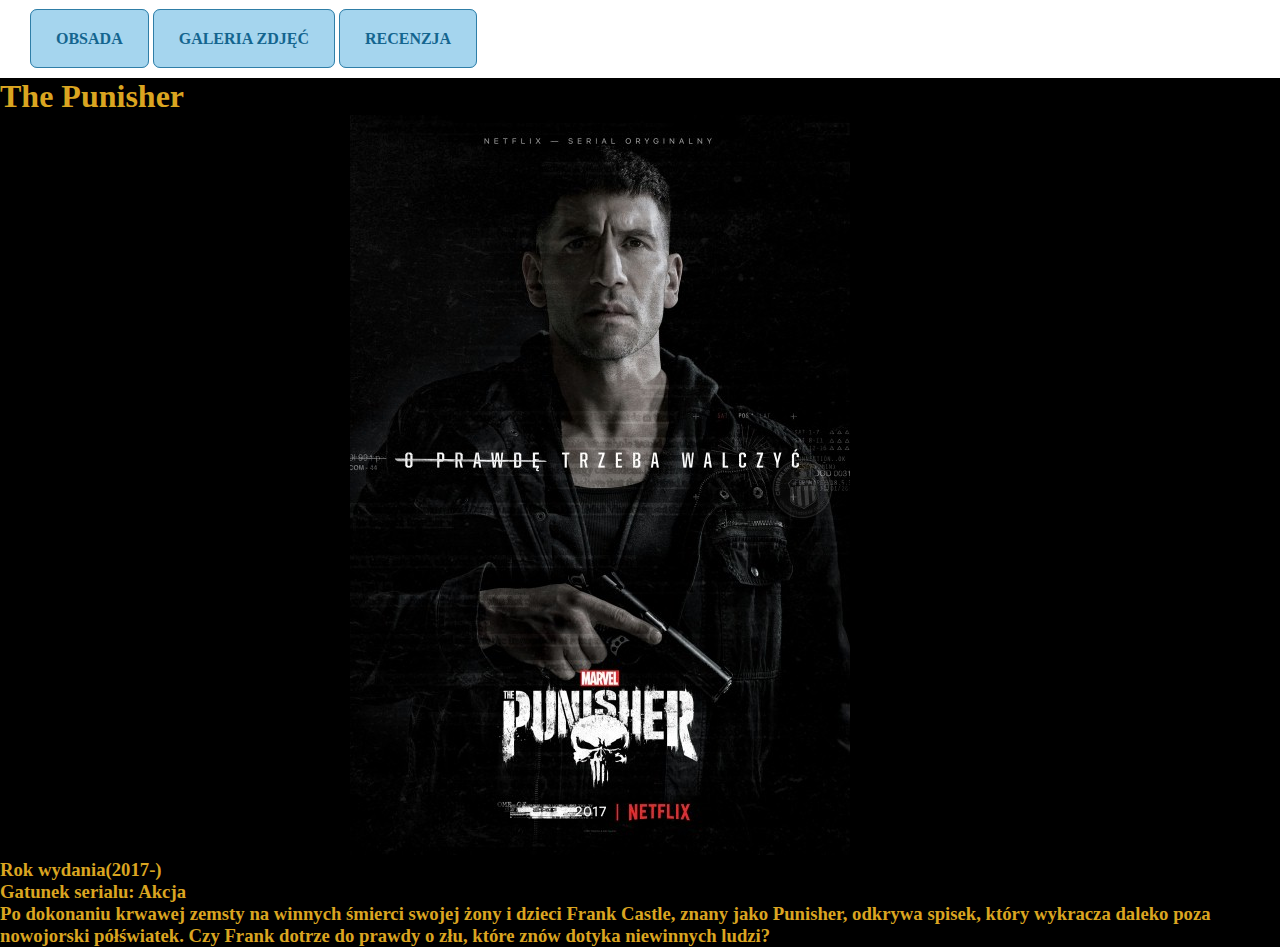
<file: index.html>
<!DOCTYPE html>
<html lang="pl">

<head>
    <meta charset="UTF-8">
    <meta name="viewport" content="width=device-width, initial-scale=1.0">
    <meta http-equiv="X-UA-Compatible" content="ie=edge">
    <title>The Punisher</title>
    <link rel="stylesheet" href="index.css">

</head>

<body>
    <nav> <a class="bottom" href="obsada.html">Obsada</a>
        <a class="bottom" href="galeria.html">Galeria zdjęć</a>
        <a class="bottom" href="recenzja.html">Recenzja</a>
    </nav>
    <header>
        <h1>The Punisher</h1>
        <img src="img/7808043.3.jpg" alt="zdjęcie postaci">
        <h3>Rok wydania(2017-)<br>Gatunek serialu: Akcja<br>
            Po dokonaniu krwawej zemsty na winnych śmierci swojej żony i dzieci Frank Castle, znany jako
            Punisher, odkrywa spisek, który wykracza daleko poza nowojorski półświatek. Czy Frank dotrze do prawdy o
            złu, które znów dotyka niewinnych ludzi?</h3>
    </header>

</body>

</html>
</file>
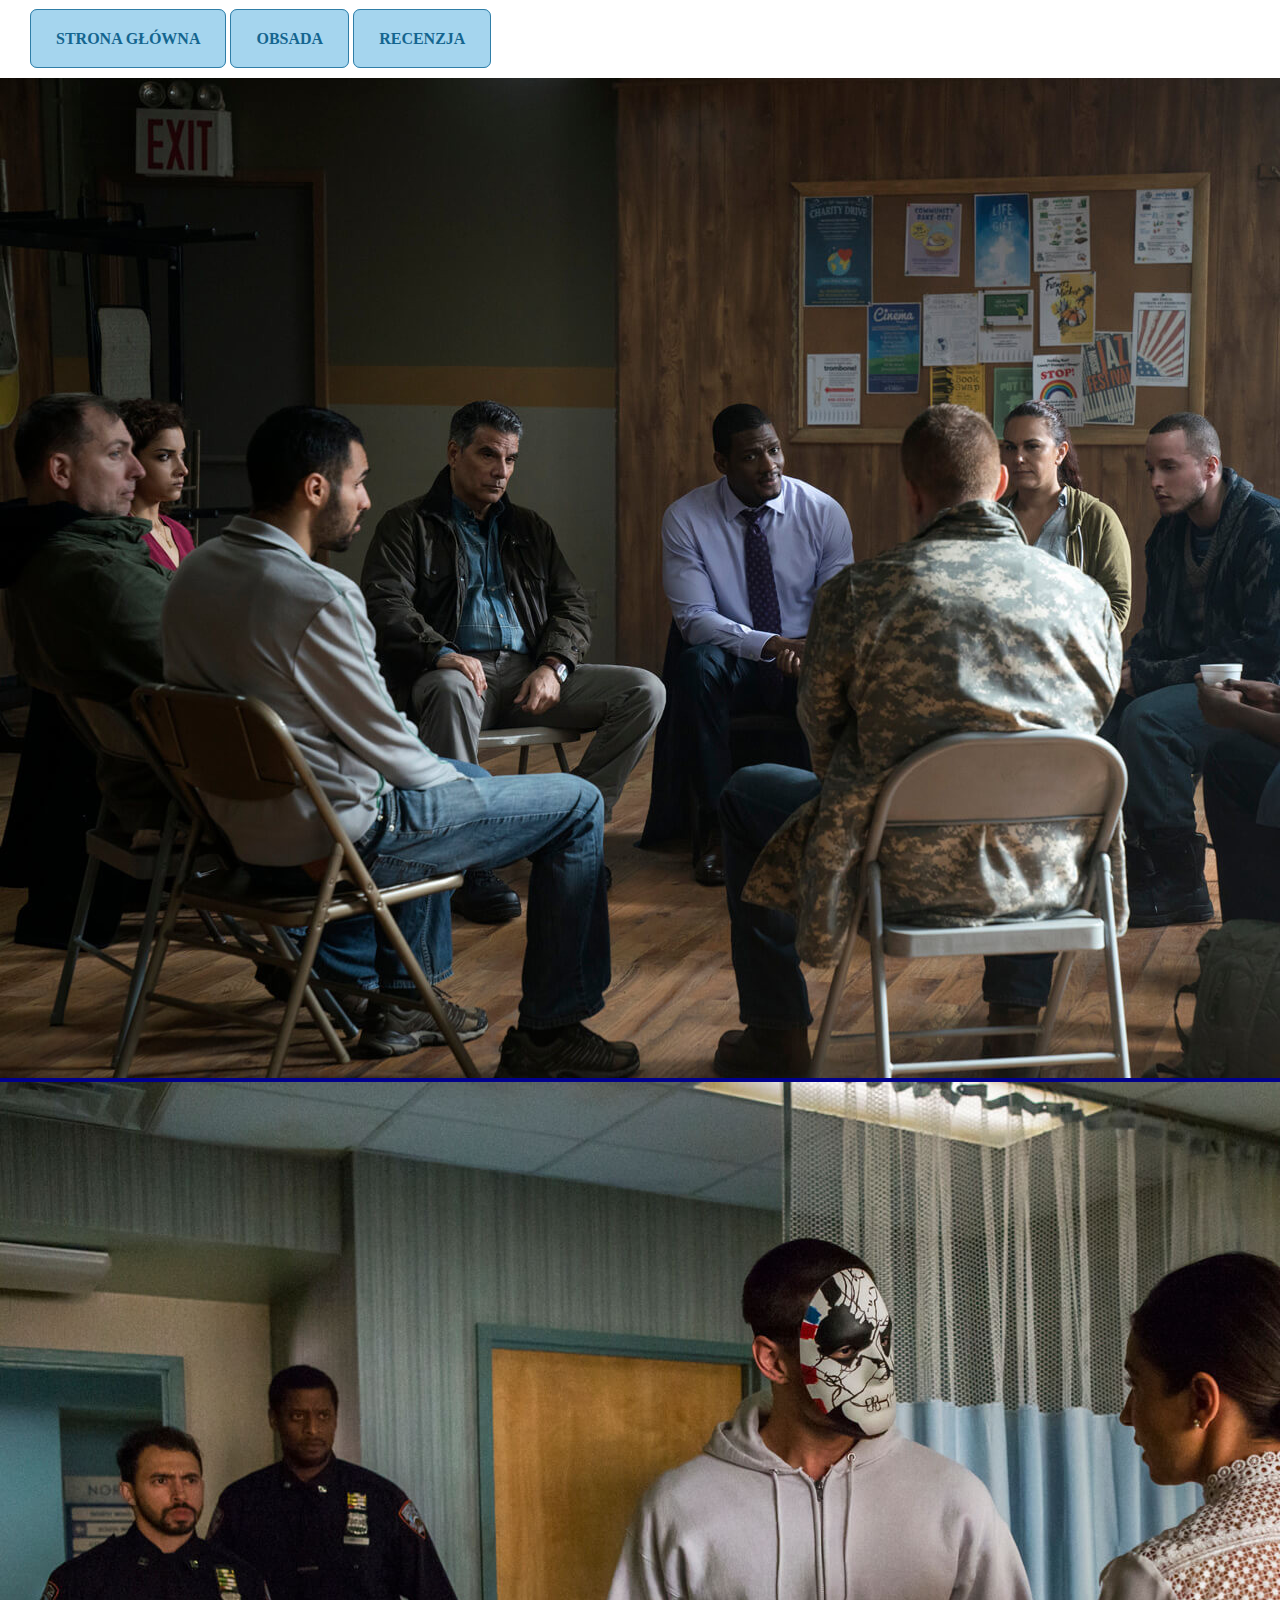
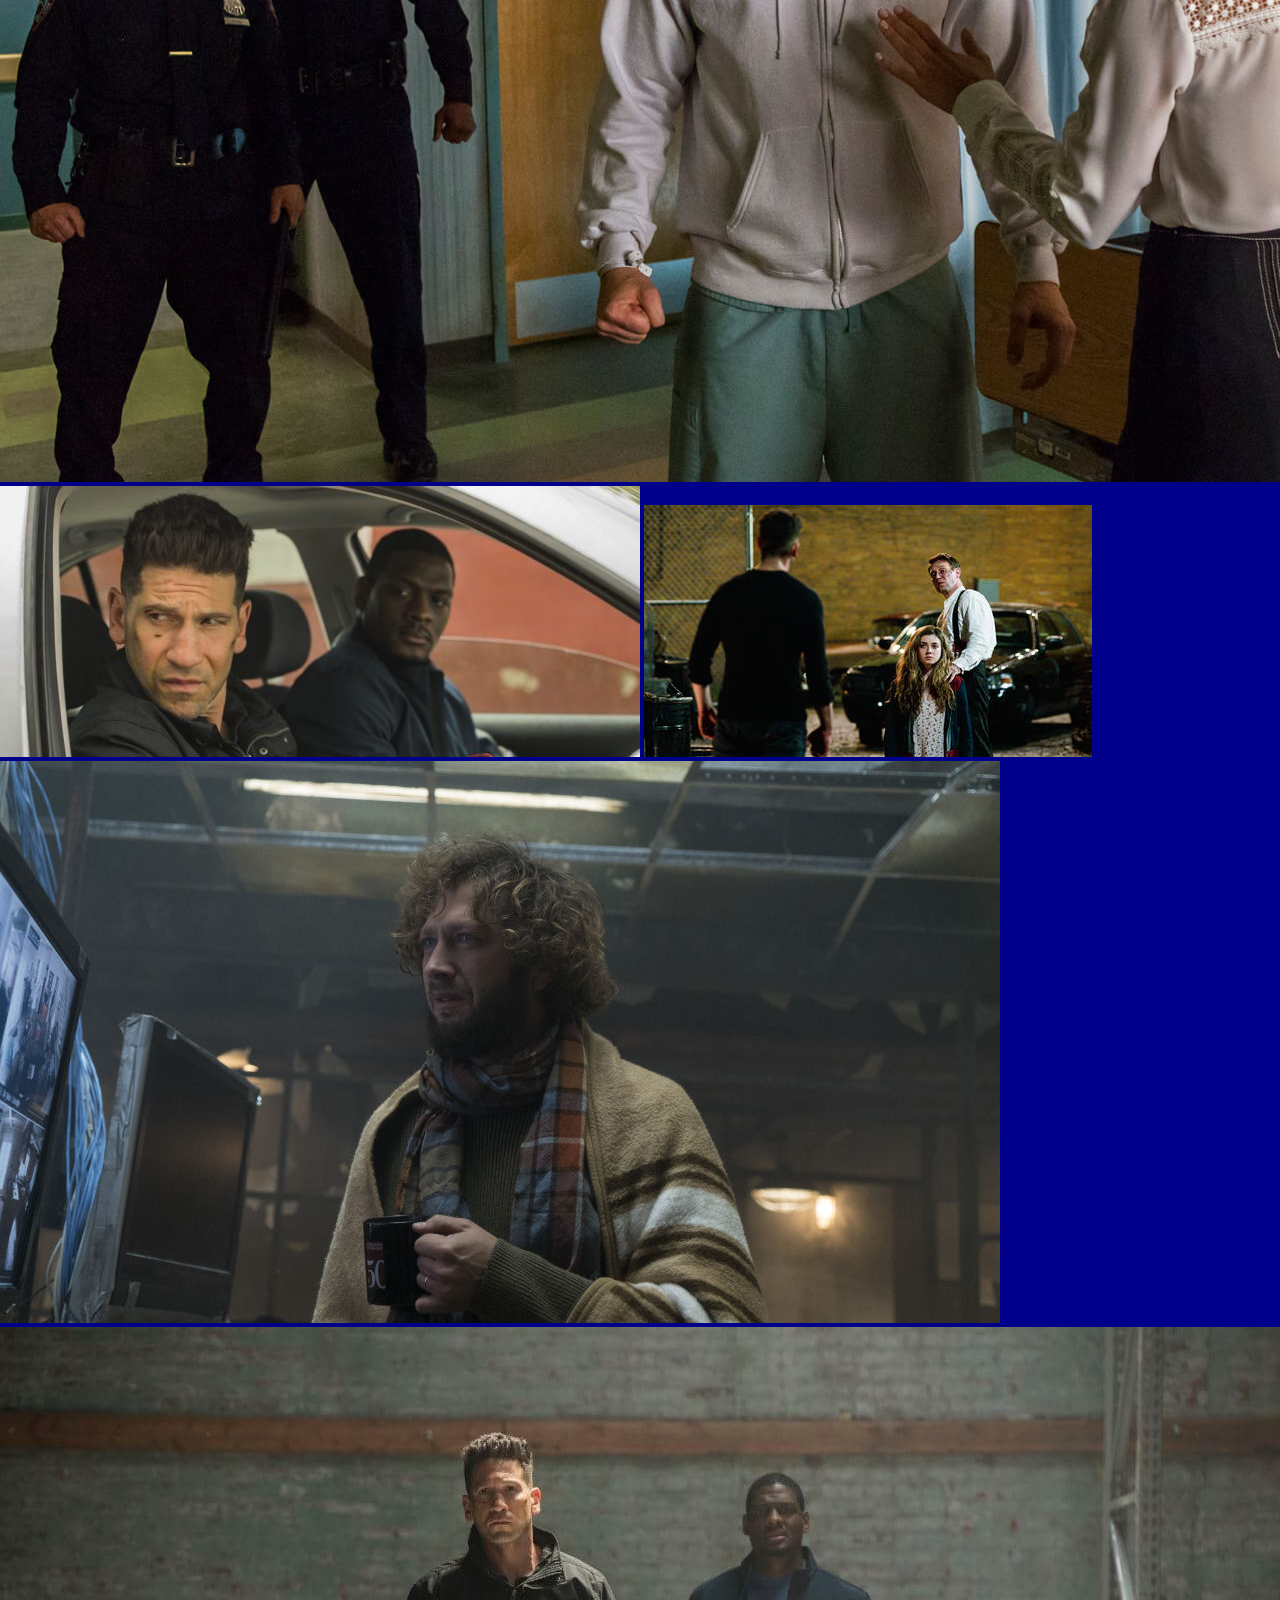
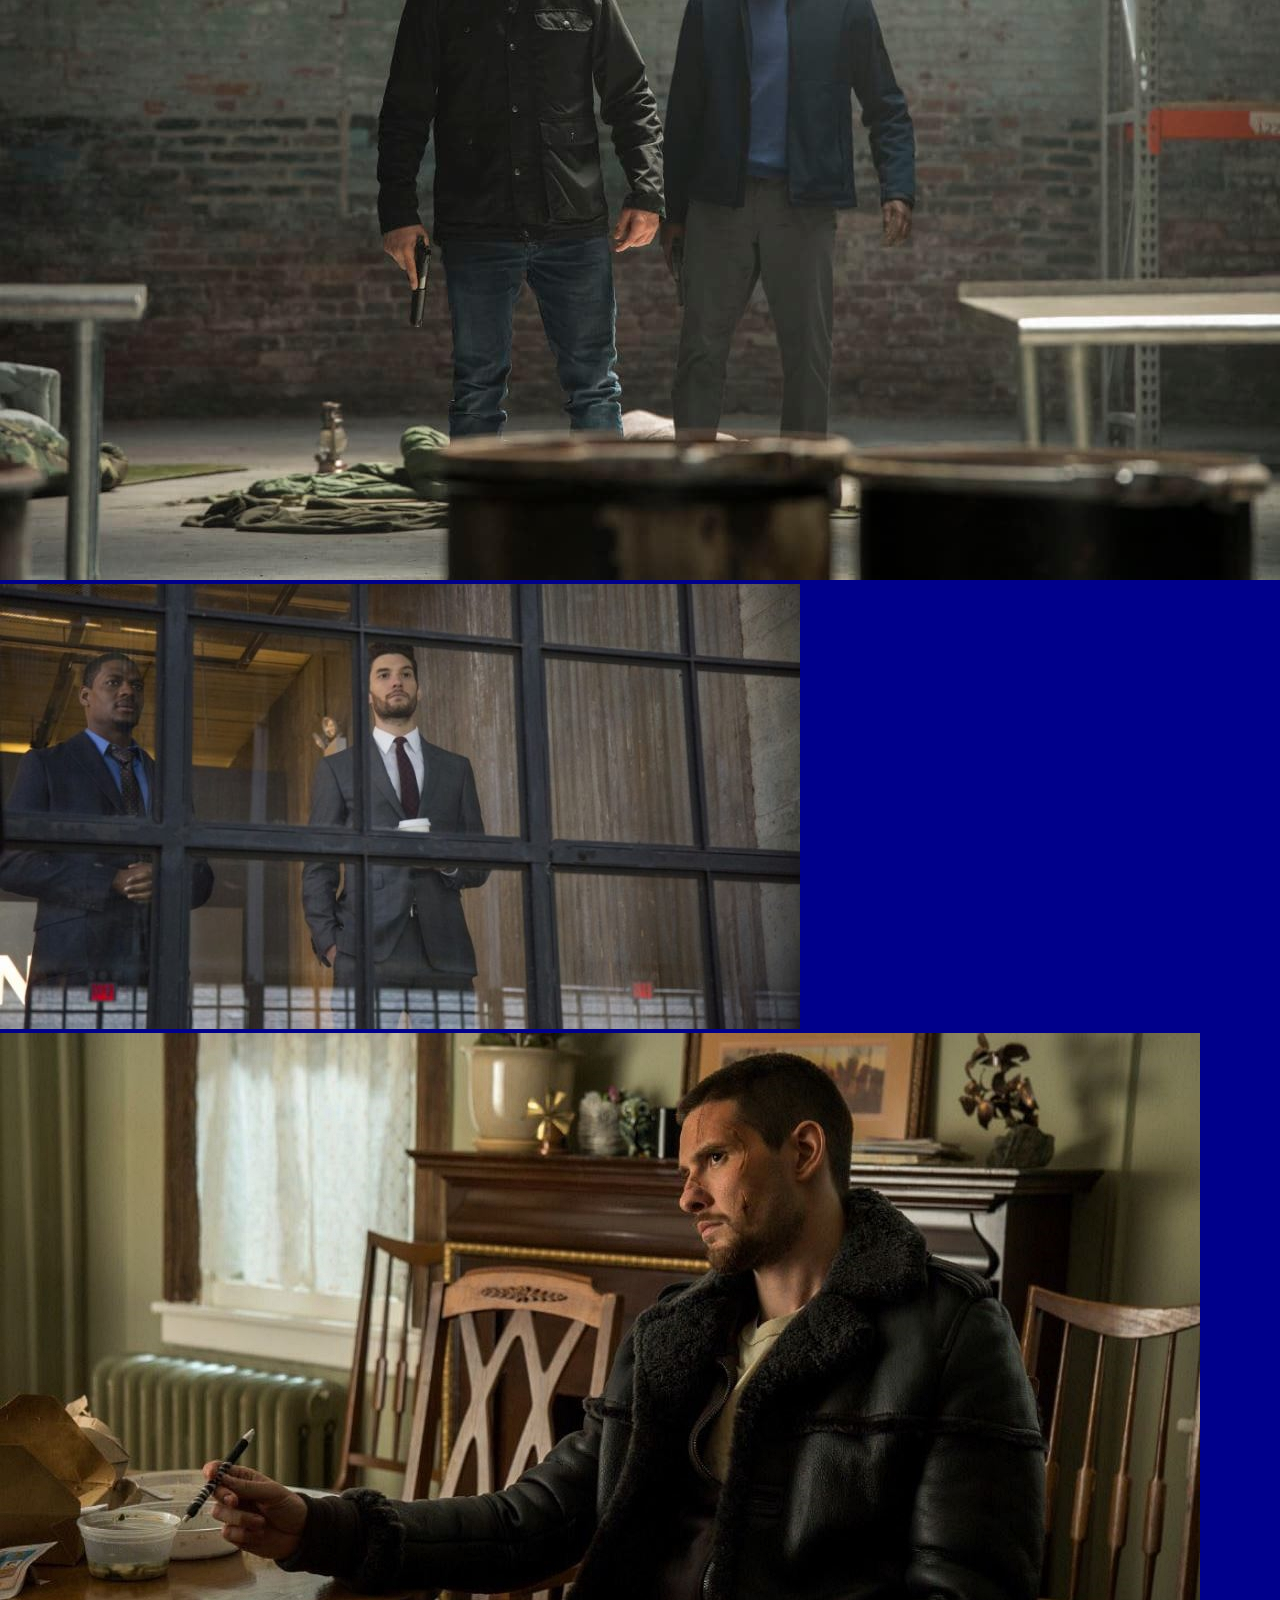
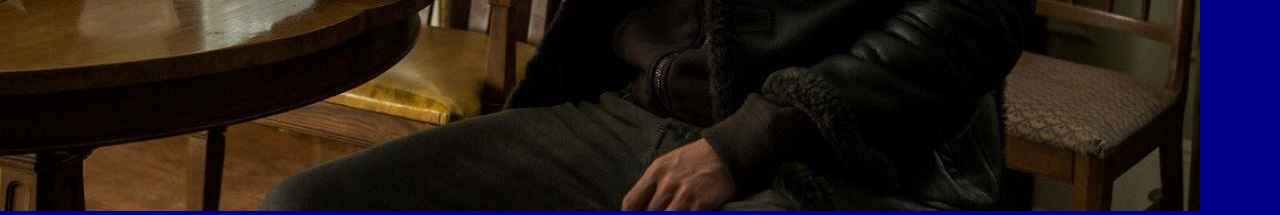
<file: galeria.html>
<!DOCTYPE html>
<html lang="pl">

<head>
    <meta charset="UTF-8">
    <meta name="viewport" content="width=device-width, initial-scale=1.0">
    <meta http-equiv="X-UA-Compatible" content="ie=edge">
    <title>Galeria zdjęć</title>
    <link rel="stylesheet" href="index.css">
</head>

<body>
    <nav> <a class="bottom" href="index.html">Strona główna</a>
        <a class="bottom" href="obsada.html">Obsada</a>
        <a class="bottom" href="recenzja.html">Recenzja</a>
    </nav>

</body>
<div>
    <img src="img/galeria/145-crime-205-unit-00618r.jpg" alt="zdjęcie postaci">
    <img src="img/galeria/178-crime-203-unit-00843r.jpg" alt="zdjęcie postaci">
    <img src="img/galeria/4-8-640x271.jpg" alt="zdjęcie postaci">
    <img src="img/galeria/57467fbe73eba44c932bc655e94b81c66d8b5d51.jpg" alt="zdjęcie postaci">
    <img src="img/galeria/Marvels-The-Punisher-6.jpg" alt="zdjęcie postaci">
    <img src="img/galeria/punisher-s2-8.jpg" alt="zdjęcie postaci">
    <img src="img/galeria/the-punisher-image-9-1020120-800x445.jpg" alt="zdjęcie postaci">
    <img src="img/galeria/the-punisher-season-2-jigsaw-billy-russo.jpg" alt="zdjęcie postaci">

</div>

</html>
</file>
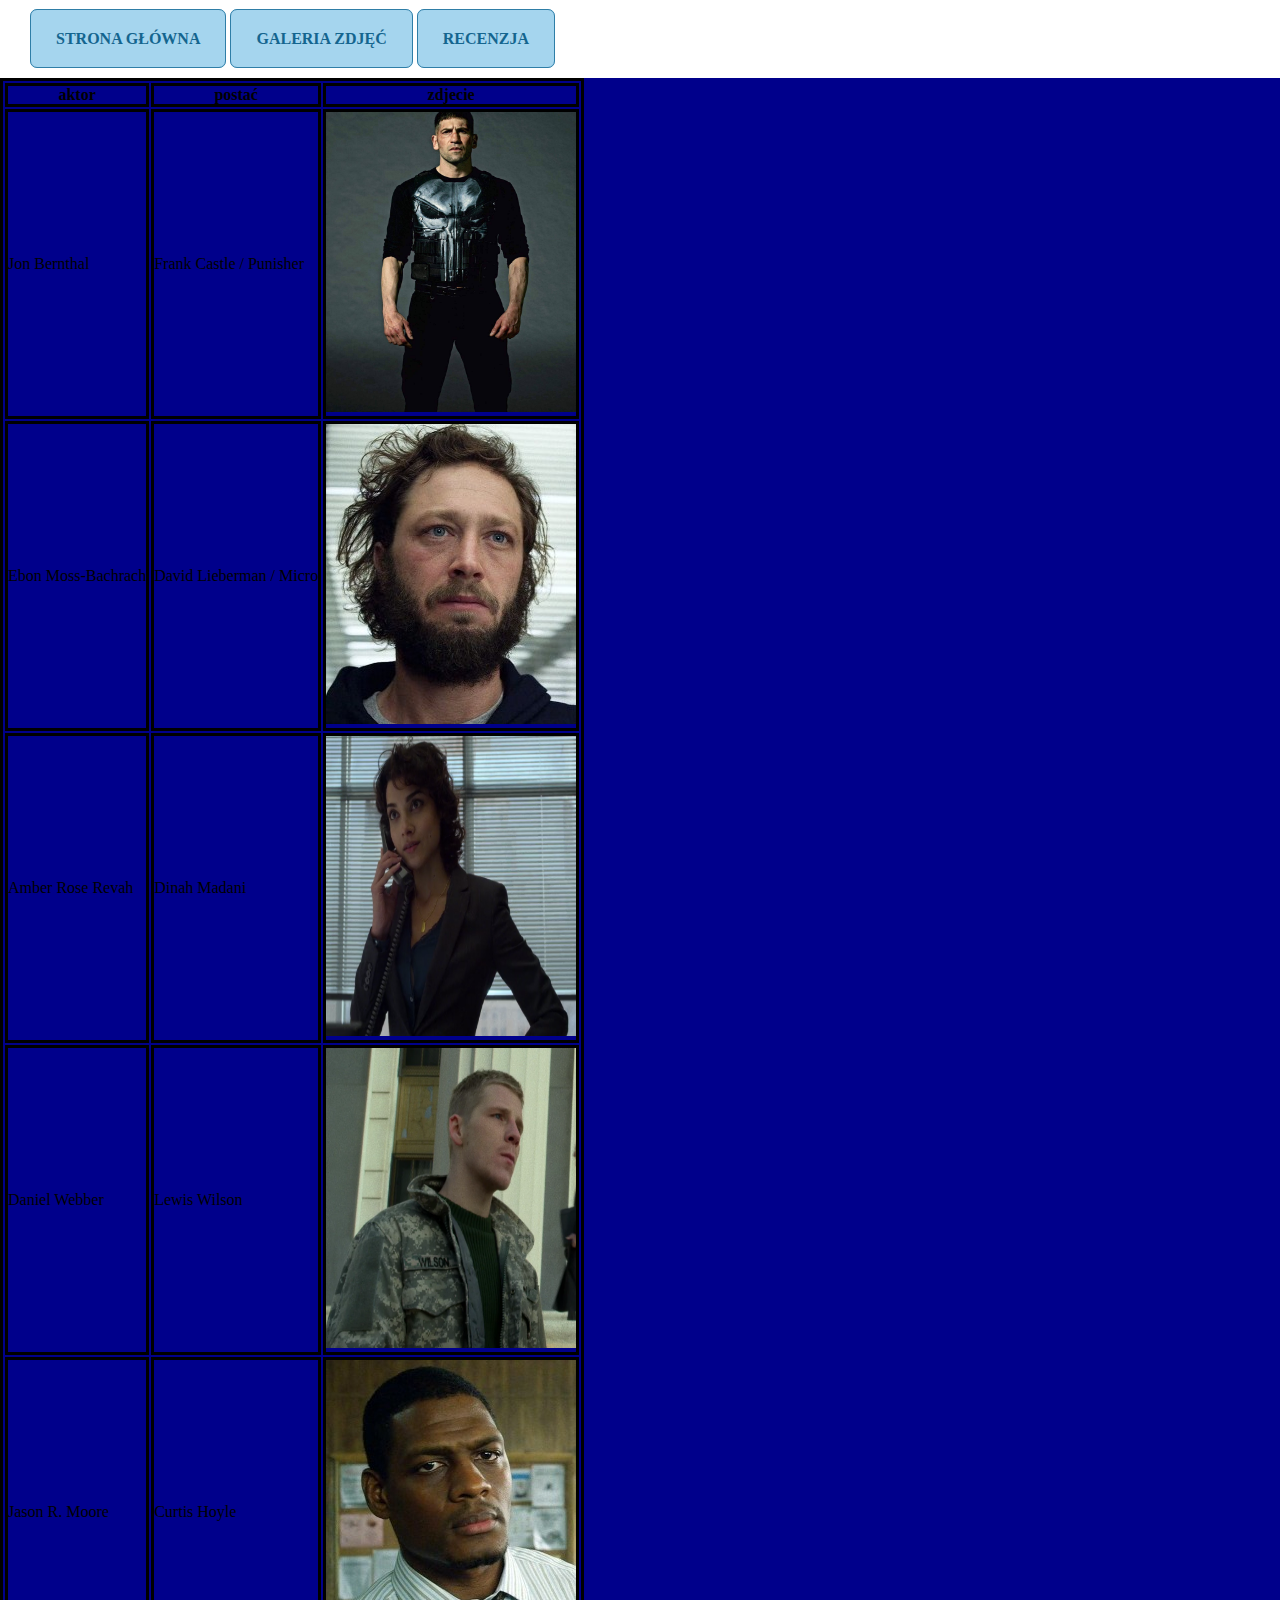
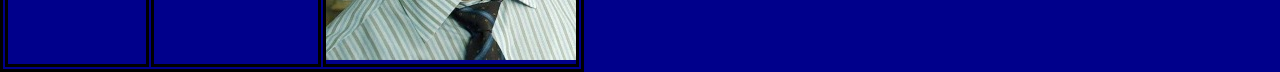
<file: obsada.html>
<!DOCTYPE html>
<html lang="pl">

<head>
    <meta charset="UTF-8">
    <meta name="viewport" content="width=device-width, initial-scale=1.0">
    <meta http-equiv="X-UA-Compatible" content="ie=edge">
    <link rel="stylesheet" href="index.css">
    <title>Obsada</title>
</head>

<body>
    <nav> <a class="bottom" href="index.html">Strona główna</a>
        <a class="bottom" href="galeria.html">Galeria zdjęć</a>
        <a class="bottom" href="recenzja.html">Recenzja</a>
    </nav>
    <div>
        <table>
            <tr>
                <th>aktor</th>
                <th>postać</th>
                <th>zdjecie</th>
            </tr>

            <tr>
                <td>Jon Bernthal</td>
                <td>Frank Castle / Punisher</td>
                <td><img src="img/castle.jpg" width="250px" height="300px" alt="zdjęcie postaci"></td>
            </tr>
            <tr>
                <td>Ebon Moss-Bachrach</td>
                <td>David Lieberman / Micro</td>
                <td><img src="img/david_lieberman.jpg" width="250px" height="300px" alt="zdjęcie postaci"></td>
            </tr>
            <tr>
                <td>Amber Rose Revah</td>
                <td>Dinah Madani</td>
                <td><img src="img/Dinah_Madani.jpg" width="250px" height="300px" alt="zdjęcie postaci"></td>
            </tr>
            <tr>
                <td>Daniel Webber</td>
                <td>Lewis Wilson</td>
                <td><img src="img/LewisWilson.jpg" width="250px" height="300px" alt="zdjęcie postaci"></td>
            </tr>
            <tr>
                <td>Jason R. Moore</td>
                <td>Curtis Hoyle</td>
                <td><img src="img/curtis_hoyle.jpg" width="250px" height="300px" alt="zdjęcie postaci"></td>
            </tr>
        </table>
    </div>
</body>

</html>
</file>
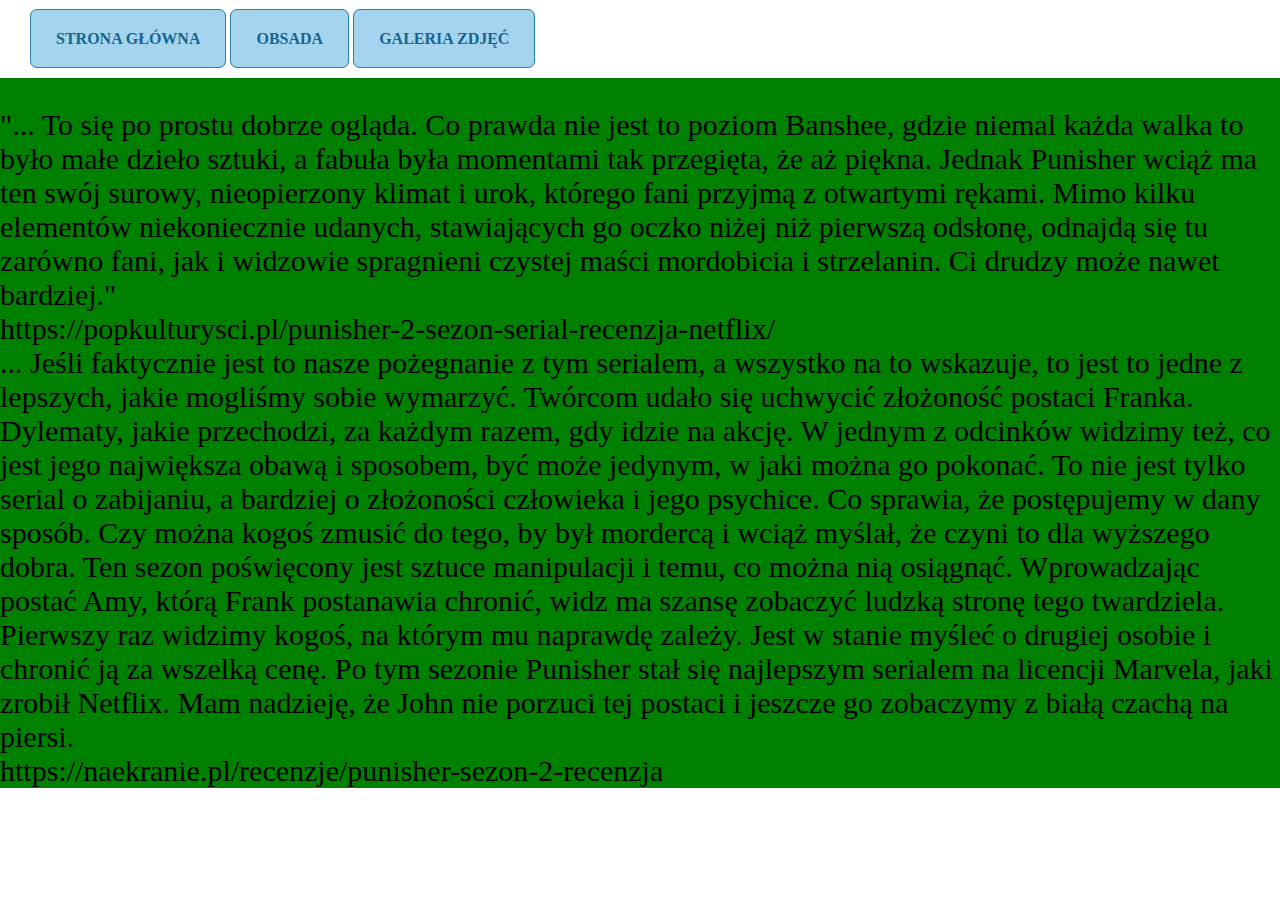
<file: recenzja.html>
<!DOCTYPE html>
<html lang="pl">

<head>
    <meta charset="UTF-8">
    <meta name="viewport" content="width=device-width, initial-scale=1.0">
    <meta http-equiv="X-UA-Compatible" content="ie=edge">
    <title>Document</title>
    <link rel="stylesheet" href="index.css">
</head>

<body>
    <nav> <a class="bottom" href="index.html">Strona główna</a>
        <a class="bottom" href="obsada.html">Obsada</a>
        <a class="bottom" href="galeria.html">Galeria zdjęć</a>
    </nav>
</body>
<article>
    <p> "... To się po prostu dobrze ogląda. Co prawda nie jest to poziom Banshee, gdzie niemal każda walka to było
        małe
        dzieło sztuki, a fabuła była momentami tak przegięta, że aż piękna. Jednak Punisher wciąż ma ten swój surowy,
        nieopierzony klimat i urok, którego fani przyjmą z otwartymi rękami. Mimo kilku elementów niekoniecznie
        udanych, stawiających go oczko niżej niż pierwszą odsłonę, odnajdą się tu zarówno fani, jak i widzowie
        spragnieni czystej maści mordobicia i strzelanin. Ci drudzy może nawet bardziej."
        <footer>https://popkulturysci.pl/punisher-2-sezon-serial-recenzja-netflix/</footer>
    </p>
    <p>... Jeśli faktycznie jest to nasze pożegnanie z tym serialem, a wszystko na to wskazuje, to jest to jedne z
        lepszych, jakie mogliśmy sobie wymarzyć. Twórcom udało się uchwycić złożoność postaci Franka. Dylematy, jakie
        przechodzi, za każdym razem, gdy idzie na akcję. W jednym z odcinków widzimy też, co jest jego największa obawą
        i sposobem, być może jedynym, w jaki można go pokonać. To nie jest tylko serial o zabijaniu, a bardziej o
        złożoności człowieka i jego psychice. Co sprawia, że postępujemy w dany sposób. Czy można kogoś zmusić do tego,
        by był mordercą i wciąż myślał, że czyni to dla wyższego dobra. Ten sezon poświęcony jest sztuce manipulacji i
        temu, co można nią osiągnąć.

        Wprowadzając postać Amy, którą Frank postanawia chronić, widz ma szansę zobaczyć ludzką stronę tego twardziela.
        Pierwszy raz widzimy kogoś, na którym mu naprawdę zależy. Jest w stanie myśleć o drugiej osobie i chronić ją za
        wszelką cenę.

        Po tym sezonie Punisher stał się najlepszym serialem na licencji Marvela, jaki zrobił Netflix. Mam nadzieję, że
        John nie porzuci tej postaci i jeszcze go zobaczymy z białą czachą na piersi.
        <footer>https://naekranie.pl/recenzje/punisher-sezon-2-recenzja</footer>
    </p>


</article>

</html>
</file>
<file: index.css>
* {
    margin: 0;
    padding: 0;
    box-sizing: border-box;
}

nav {
    padding: 30px;
}

a.bottom {
    cursor: pointer;
    width: 10px;
    padding: 20px 25px;
    background-color: #a5d5ee;
    color: #14658f;
    text-transform: uppercase;
    font-weight: bold;
    text-align: center;
    text-decoration: none;
    border: 1px solid #2f7ea7;
    border-radius: 7px;

}

header {
    color: goldenrod;
    background-color: black;
}

header img {
    padding-left: 350px;
}

table,
th,
td {
    border: black solid 3px;
}

div {
    background-color: darkblue;
}

article {
    font-size: 30px;
    padding-top: 30px;
    background-color: green;

}
</file>
